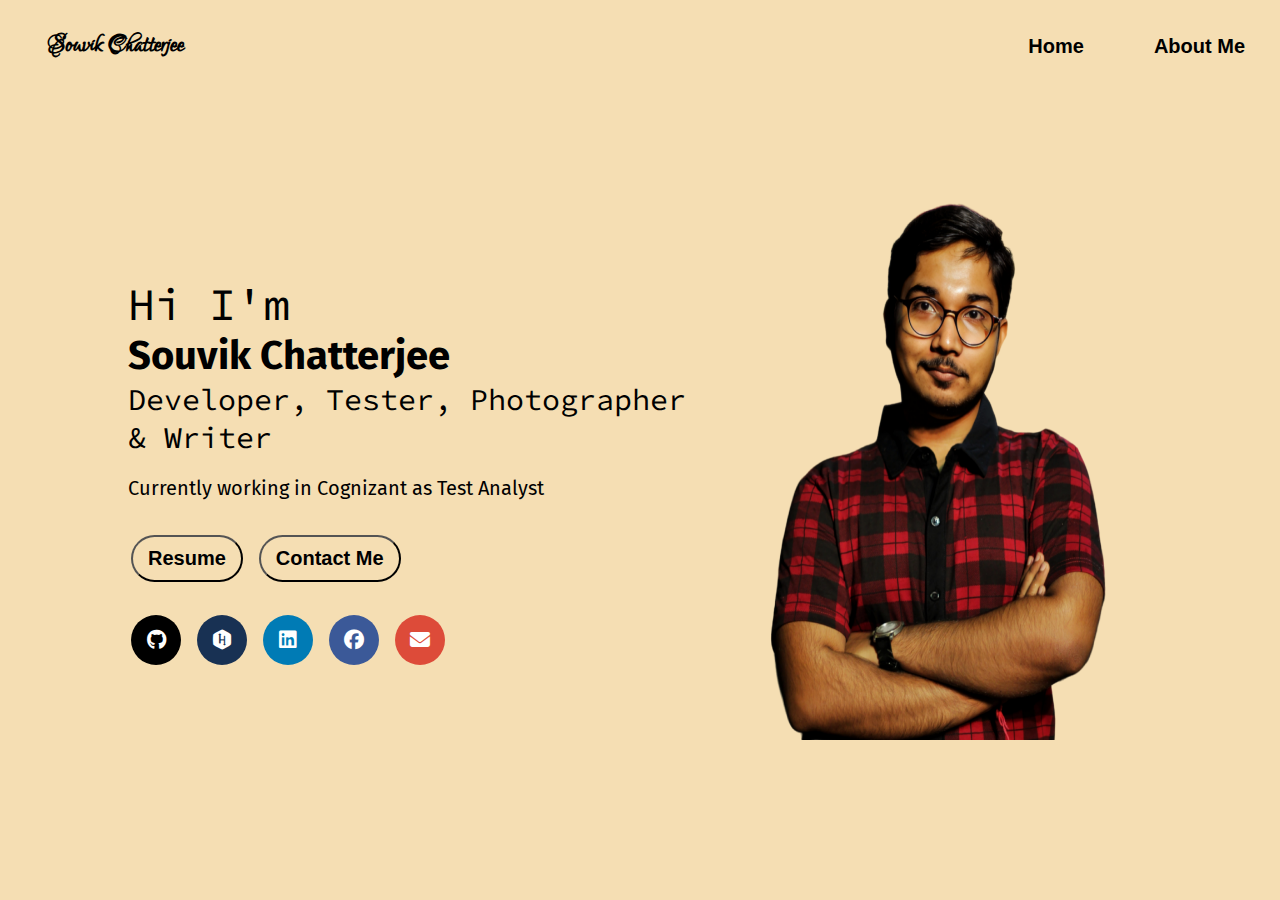
<file: index.html>
<!DOCTYPE html>
<html lang = "en">
<head>
    <meta charset="utf-8">
    <meta http-equiv="X-UA-Compatible" content="IE=edge">
    <meta name="viewport" content="width=device-width, initial-scale=1.0">
    <title>Souvik Chatterjee - Web Developer, Programmer, ML Enthusiast</title>
    <link rel="icon" type="image/x-icon" href="./Images/favicon.ico">
    <link rel="stylesheet" href="index.css">
</head>
<body>
    <!-- Header -->
    <header>
        <!-- Menubar -->
        <div class="fixed-header">
            <h2 class="logo-header">
                Souvik Chatterjee
            </h2>
            <nav class="headerMenu">
                <ul class="menuGroup">
                    <li class="menu">
                        <a class="menuTitle" href="./">
                            Home
                        </a>
                    </li>
                    <li class="menu">
                        <a class="menuTitle" href="./About-Me/about.html">
                            About Me
                        </a>
                    </li>
                </ul>
            </nav>
            <!-- Menubar -->
        </div>
        
        <!-- Sidebar -->
        <div class="sidebar sidebarGo">
            <nav class="sidebarMenu">
                <ul class="sidemenuGroup">
                    <li class="sidemenu">
                        <img class="sidepic" src="./Images/dev2.png" alt="Souvik Chatterjee">
                    </li>
                    <li class="sidemenu sidelogo">
                        <h2 class="logo-sidebar">
                            Souvik Chatterjee
                        </h2>
                    </li>
                    <li class="sidemenu">
                        <a class="sidemenuTitle" href="./">
                            Home
                        </a>
                    </li>
                    <li class="sidemenu">
                        <a class="sidemenuTitle" href="./About-Me/about.html">
                            About Me
                        </a>
                    </li>
                </ul>
            </nav>
            
        <!-- End Sidebar -->
        </div>
        <!-- End Header -->
    </header>

    <!-- Page Container -->
    <div class="container">

        <!-- Main Page -->
        <div class="main">
            <div class="hamburger">
                <i class="ham fa-solid fa-bars"></i>
                <i class="cross fa-solid fa-xmark"></i>
            </div>
            <div class="infoContainer">
                <div class="devInfo">
                    <div class="hello">Hi I'm</div>
                    <div class="name">Souvik Chatterjee</div>
                    <div class="about">Developer, Tester, Photographer & Writer</div>
                    <div class="moreAbout">Currently working in Cognizant as Test Analyst</div>
                    <div class="buttons">
                        <a href="./Documents/resume.html"><button class="btn">Resume</button></a>
                        <a href="mailto:souvik.chat2011@gmail.com"><button class="btn">Contact Me</button></a>
                    </div>
                    <div class="social">
                        <a href="https://github.com/Souvik06" class="socialLinks fab fa-github"></a>
                        <a href="https://www.hackerrank.com/Souvik06" class="socialLinks fab fa-hackerrank"></a>
                        <a href="https://www.linkedin.com/in/souvik06/" class="socialLinks fab fa-linkedin"></a>
                        <a href="https://www.facebook.com/Souvik.chatterjee.06" class="socialLinks fab fa-facebook"></a>
                        <a href="mailto:souvik.chat2011@gmail.com" class="socialLinks fa fa-envelope"></a>
                    </div>
                </div>
                <div class="devPic">
                    <img src="./Images/dev2.png" alt="Souvik Chatterjee">
                </div>
            </div>

        <!-- End Main Page -->
        </div>
    
    <!-- End Page Container -->
    </div>
    
    <script src="index.js"></script>
</body>
</html>
</file>
<file: index.css>
@import url('https://fonts.googleapis.com/css2?family=Fira+Sans&display=swap');
@import url('https://fonts.googleapis.com/css2?family=Fira+Sans&family=Source+Code+Pro&display=swap');
@import url('https://cdnjs.cloudflare.com/ajax/libs/font-awesome/6.2.1/css/all.css');
@import url('https://fonts.googleapis.com/css?family=Lovers Quarrel');

*{
    margin: 0;
    padding: 0;
    user-select: none;
}

body{
    background-color: wheat;
}

.fixed-header{
    background: wheat;
    width: 100%;
    position: fixed;
    top: 0;
    padding: 25px 0;
}

.logo-header{
    float: left;
    margin: 2px 48px;
    font-family: 'Lovers Quarrel';
    font-size: 32px;
}

.logo-sidebar{
    font-family: 'Lovers Quarrel';
    font-size: 40px;
}

.headerMenu{
    float: right;
}

.menuGroup{
    display: flex;
}

.menu{
    list-style-type: none;
    margin: 10px 25px;
}

.menuTitle{
    margin: 0 10px;
    text-decoration: none;
    color: black;
    font-size: 20px;
    font-weight: 600;
    font-family: HelveticaNeue,sans-serif;
}

.menuTitle:hover{
    opacity: 60%;
}

.sidebar{
    position: absolute;
    background-color:antiquewhite;
    width: 300px;
    font-family: 'Fira Sans',sans-serif;
    height: 100vh;
    transition: transform 0.3s ease-in;
}

.sidebarMenu{
    display: flex;
    justify-content: center;
    padding: 25px;
}

.sidemenu{
   list-style: none;
   font-size: 30px;
   padding: 25px 0;
   text-align: center;
}

.sidemenu:nth-of-type(2){
    padding: 10px 0;
}

.sidepic{
    background-color:whitesmoke;
    border-style: solid;
    border-radius: 50%;
    max-height: 175px;
}

.sidemenuTitle{
    text-decoration: none;
    color: black;
    font-size: 25px;
    font-weight: 600;
    font-family: HelveticaNeue,sans-serif;
}

.sidebarGo{
    transform: translate(-443px,0px);
    position: absolute;
}

.hamburger{
    position: absolute;
    cursor: pointer;
    top:10px;
    left: 10px;
    margin: 10px;
}

.ham{
    font-size: 24px;
}

.cross{
    font-size: 24px;
    padding-left: 240px;
}

.main{
    /* background-color: yellow; */
    width: 100vw;
}

.container{
    display: flex;
}

.infoContainer{
    /* background-color:bisque; */
    width: 80vw;
    margin: 140px auto;
    display: flex;
    justify-content: space-around;
    /* flex-wrap: wrap; */
}

.devInfo{
    display: flex;
    justify-content: center;
    flex-direction: column;
    font-family: 'Source Code Pro', monospace;
}

.hello{
    font-size: 2.8125rem; /* 45 px*/
}

.name{
    font-size: 2.5rem; /* 40 px*/
    font-weight: bold;
    font-family: 'Fira Sans',sans-serif;
}

.about{
    font-size: 1.875rem; /* 30 px*/
}

.moreAbout{
    font-size: 1.25rem; /* 20 px*/
    margin-top: 20px;
    font-family: 'Fira Sans',sans-serif;
}

.buttons{
    margin-top: 35px;
}
.btn{
    padding: 10px 15px;
    border-radius: 50px;
    color: black;
    background-color: transparent;
    font-weight: bold;
    font-size: 1.25rem;
    margin: 0 3px;
    cursor: pointer;
}

.btn-sm{
    font-size: 0.9375rem; /* 15 px*/
    padding: 7px 13px;
    margin: 12px 0;
}

.btn:hover{
    background-color: black;
    color: wheat;
}

.fa,.fab {
    padding: 15px;
    text-align: center;
    text-decoration: none;
    margin: 3px;
    border-radius: 50%;
}

.social{
    margin-top: 30px;    
}

.fa:hover,.fab:hover {
    opacity: 0.7;
}
 
.fa-github {
    background: #000000;
    color: white;
}
 
.fa-hackerrank {
    background: #183153;
    color: white;
}

.fa-facebook {
    background: #3B5998;
    color: white;
}

.fa-linkedin {
    background: #007bb5;
    color: white;
}

.fa-envelope{
    background: #dd4b39;
    color: white;
}

.devPic img{
    height: 60vh;
    width: 100%;
    min-height: 400px;
    max-height: 600px;
}

@media (max-width: 1279px) { 
    .devPic{
        display: none;
    }
    .fixed-header{
        display: none;
    }
    .fa,.fab{
        font-size: 0.75rem; /* 12 px*/
        width: 0.75rem; /* 12 px*/
    }
}

@media(min-width:1280px){
    .hamburger{
        display: none;
    }
    body{
        margin-top: 60px;
        /* margin-bottom: 40px; */
    }
    .fa,.fab{
        font-size: 1.25rem; /* 20 px*/
        width: 1.25rem; /* 20 px*/
    }
}
</file>
